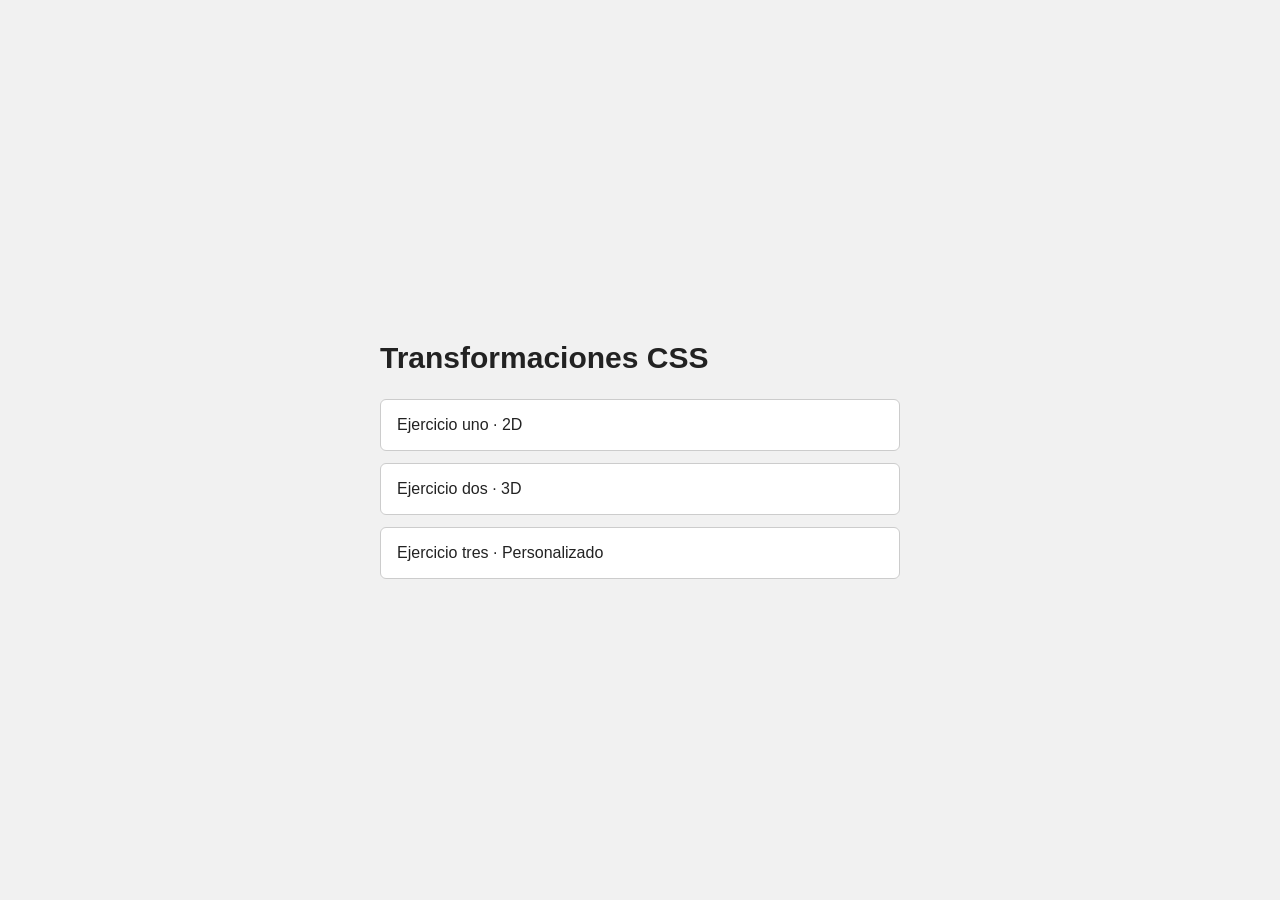
<file: index.html>
<!doctype html>
<html lang="es">
<head>
  <meta charset="utf-8">
  <meta name="viewport" content="width=device-width, initial-scale=1">
  <title>Ejercicios de transformaciones</title>
  <link rel="stylesheet" href="styles.css">
</head>
<body>
  <main>
    <h1>Transformaciones CSS</h1>
    <nav aria-label="Ejercicios">
      <a href="ejercicio-uno/index.html">Ejercicio uno · 2D</a>
      <a href="ejercicio-dos/index.html">Ejercicio dos · 3D</a>
      <a href="ejercicio-tres/index.html">Ejercicio tres · Personalizado</a>
    </nav>
  </main>
</body>
</html>
</file>
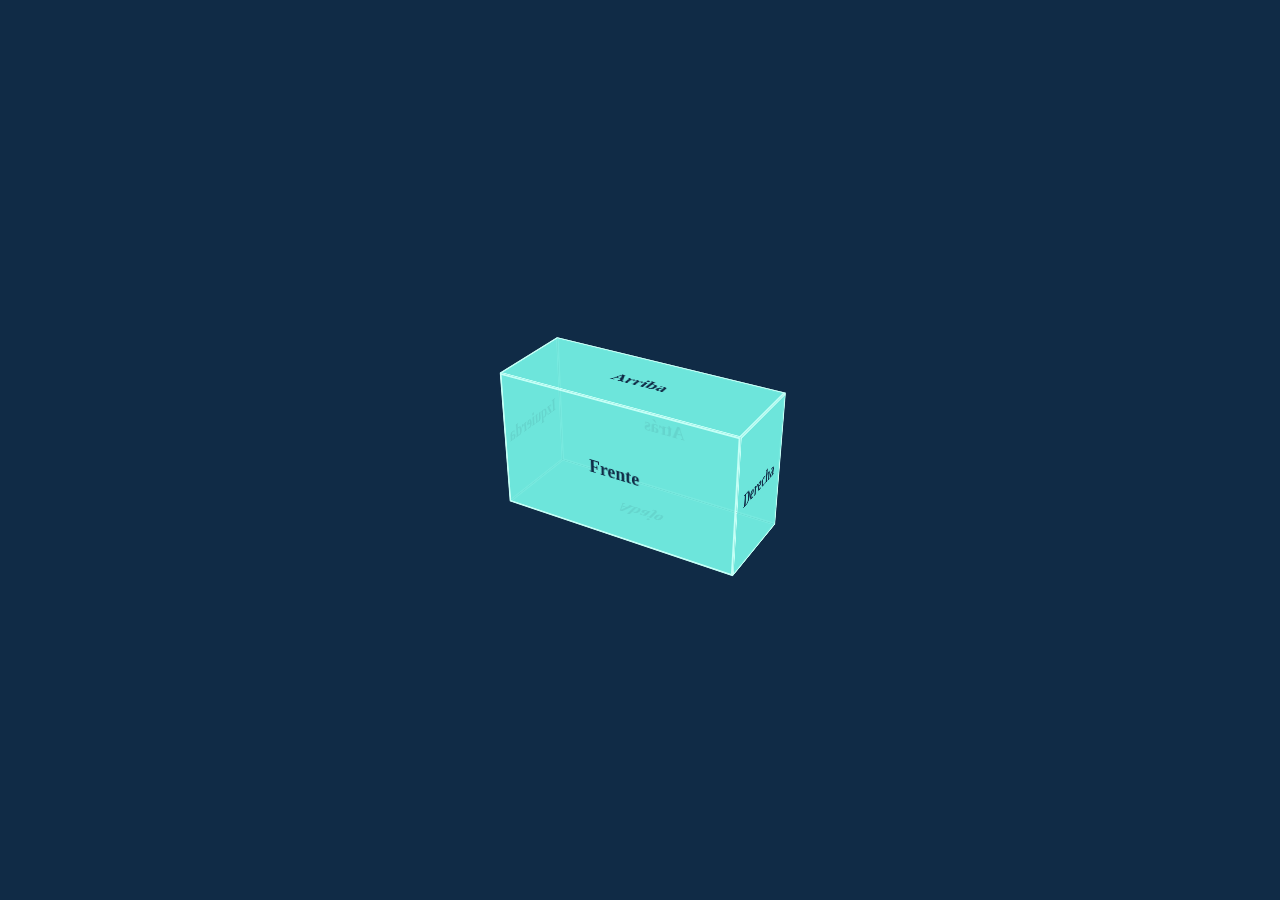
<file: ejercicio-dos/index.html>
<!DOCTYPE html>
<html lang="es">
<head>
  <meta charset="UTF-8">
  <meta name="viewport" content="width=device-width, initial-scale=1.0">
  <title>Transformaciones 3D con CSS</title>
  <link rel="stylesheet" href="styles.css">
</head>
<body>
  <div class="contenedor">
    <div class="prisma">
      <div class="cara frente">Frente</div>
      <div class="cara atras">Atrás</div>
      <div class="cara izquierda">Izquierda</div>
      <div class="cara derecha">Derecha</div>
      <div class="cara arriba">Arriba</div>
      <div class="cara abajo">Abajo</div>
    </div>
  </div>
</body>
</html>
</file>
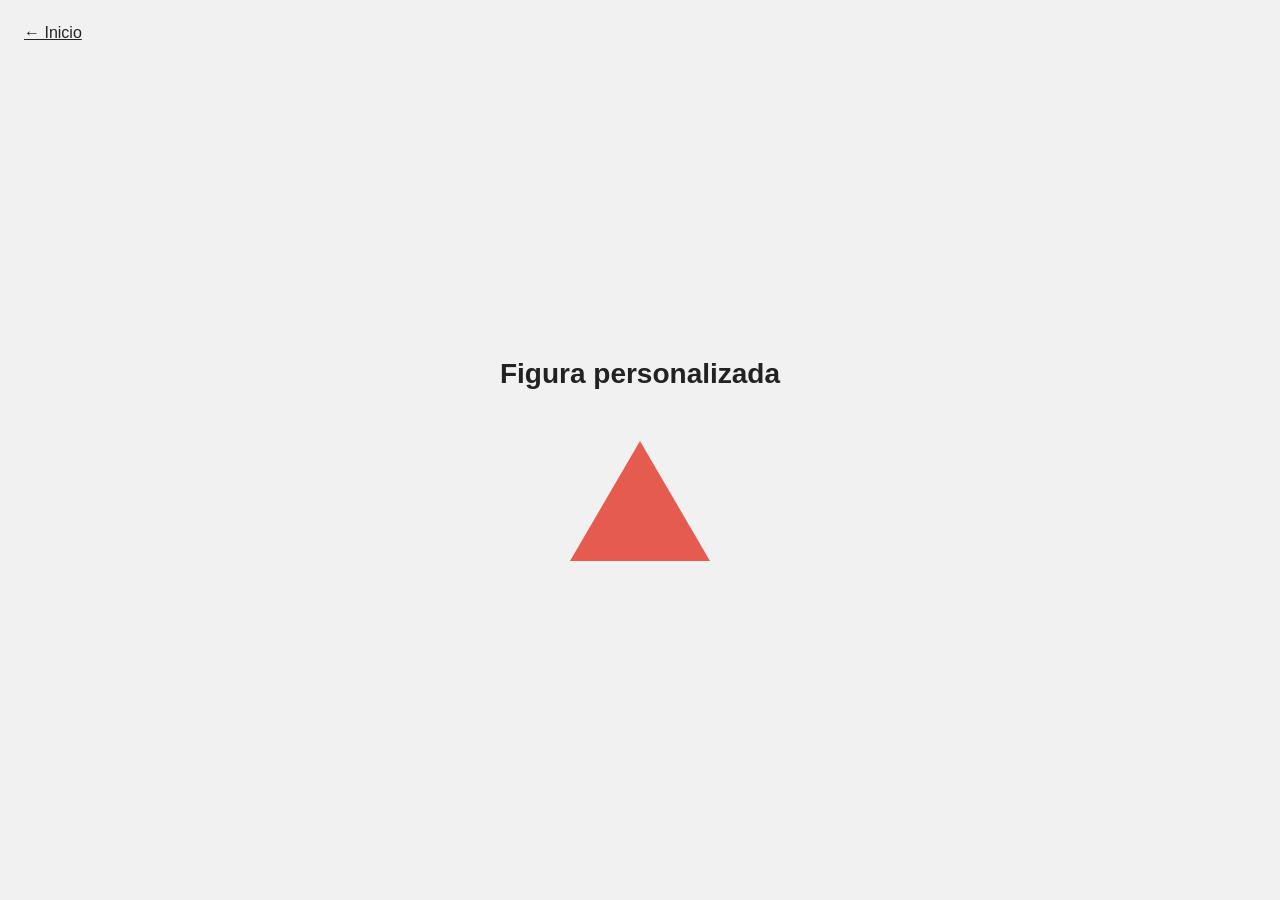
<file: ejercicio-tres/index.html>
<!doctype html>
<html lang="es">
<head>
  <meta charset="utf-8">
  <meta name="viewport" content="width=device-width, initial-scale=1">
  <title>Figura personalizada</title>
  <link rel="stylesheet" href="styles.css">
</head>
<body>
  <a href="../index.html">← Inicio</a>
  <h1>Figura personalizada</h1>
  <div class="triangulo" role="img" aria-label="Triángulo que gira y aumenta de tamaño"></div>
</body>
</html>
</file>
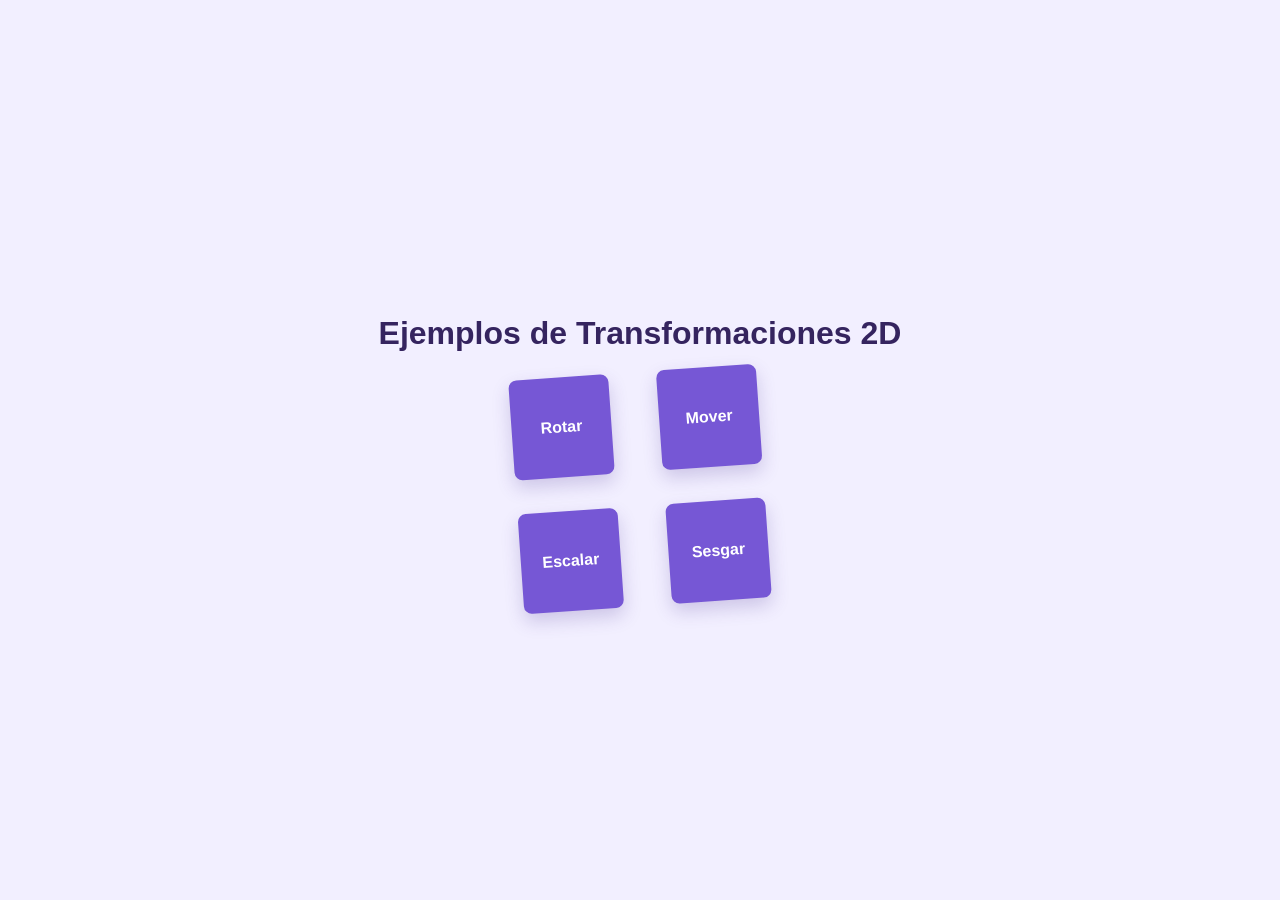
<file: ejercicio-uno/index.html>
<!DOCTYPE html>
<html lang="es">

<head>
    <meta charset="UTF-8">
    <meta name="viewport" content="width=device-width, initial-scale=1.0">
    <title>Transformaciones 2D con CSS</title>
    <link rel="stylesheet" href="styles.css">
</head>

<body>
    <h1>Ejemplos de Transformaciones 2D</h1>
    <div class="container">
        <div class="box">Rotar</div>
        <div class="box">Mover</div>
        <div class="box">Escalar</div>
        <div class="box">Sesgar</div>
    </div>
</body>

</html>
</file>
<file: styles.css>
* { box-sizing: border-box; }
body { min-height: 100vh; margin: 0; display: grid; place-items: center; background: #f1f1f1; color: #222; font-family: Arial, sans-serif; }
main { width: min(520px, calc(100% - 40px)); }
h1 { margin-bottom: 24px; font-size: 30px; }
nav { display: grid; gap: 12px; }
a { padding: 16px; border: 1px solid #ccc; border-radius: 6px; background: white; color: #222; text-decoration: none; }
a:hover { border-color: #e65b4f; }
</file>
<file: ejercicio-dos/styles.css>
body {
  margin: 0;
  display: flex;
  justify-content: center;
  align-items: center;
  height: 100vh;
  background-color: #102b46;
}

/* Contenedor para centrar el cubo */
.contenedor {
  perspective: 1000px;
}

/* Estilo del cubo */
.prisma {
  position: relative;
  width: 260px;
  height: 150px;
  transform-style: preserve-3d;
  transform: rotateX(-30deg) rotateY(-30deg);
  animation: rotar 5s infinite linear;
}

/* Estilo para cada cara del cubo */
.cara {
  position: absolute;
  top: 50%;
  left: 50%;
  width: 260px;
  height: 150px;
  margin: -75px 0 0 -130px;
  background-color: rgba(110, 231, 220, 0.9);
  border: 2px solid #c4fff6;
  display: flex;
  justify-content: center;
  align-items: center;
  font-size: 20px;
  font-weight: bold;
  color: #102b46;
  box-sizing: border-box;
}

/* Prisma rectangular: 260 × 150 × 100 px */
.frente    { transform: translateZ(50px); }
.atras     { transform: rotateY(180deg) translateZ(50px); }
.izquierda,
.derecha   { width: 100px; margin-left: -50px; }
.izquierda { transform: rotateY(-90deg) translateZ(130px); }
.derecha   { transform: rotateY(90deg) translateZ(130px); }
.arriba,
.abajo     { height: 100px; margin-top: -50px; }
.arriba    { transform: rotateX(90deg) translateZ(75px); }
.abajo     { transform: rotateX(-90deg) translateZ(75px); }

/* Animación de rotación */
@keyframes rotar {
  from {
    transform: rotateX(-30deg) rotateY(-30deg);
  }
  to {
    transform: rotateX(-30deg) rotateY(330deg);
  }
}
</file>
<file: ejercicio-tres/styles.css>
* { box-sizing: border-box; }
body { min-height: 100vh; margin: 0; display: flex; flex-direction: column; align-items: center; justify-content: center; gap: 32px; background: #f1f1f1; font-family: Arial, sans-serif; color: #222; }
a { position: absolute; top: 24px; left: 24px; color: #222; }
h1 { font-size: 28px; }
.triangulo { width: 0; height: 0; border-right: 70px solid transparent; border-bottom: 120px solid #e65b4f; border-left: 70px solid transparent; transition: transform .4s ease; }
.triangulo:hover { transform: rotate(45deg) scale(1.2); }
</file>
<file: ejercicio-uno/styles.css>
/* Estilos generales */
body {
  font-family: Arial, sans-serif;
  display: flex;
  justify-content: center;
  align-items: center;
  height: 100vh;
  background-color: #f2efff;
  flex-direction: column;
  margin: 0;
}

h1 {
  text-align: center;
  margin-bottom: 20px;
  color: #35245f;
}

/* Contenedor de las cajas */
.container {
  display: grid;
  grid-template-columns: repeat(2, 100px);
  gap: 34px 48px;
  transform: rotate(-4deg);
}

/* Estilos de las cajas */
.box {
  width: 100px;
  height: 100px;
  background-color: #7657d5;
  color: #ffffff;
  display: flex;
  align-items: center;
  justify-content: center;
  font-weight: bold;
  transition: transform 0.5s;
  border-radius: 8px;
  cursor: pointer;
  box-shadow: 0 8px 18px rgba(74, 52, 145, 0.22);
}

/* Transformaciones en las cajas */
/* Rotación - Primera caja */
.box:nth-child(1):hover {
  transform: rotate(45deg);
}

/* Traslación - Segunda caja */
.box:nth-child(2):hover {
  transform: translateX(50px);
}

/* Escalado - Tercera caja */
.box:nth-child(3):hover {
  transform: scale(1.5);
}

/* Sesgado - Cuarta caja */
.box:nth-child(4):hover {
  transform: skew(10deg, 10deg);
}
</file>
